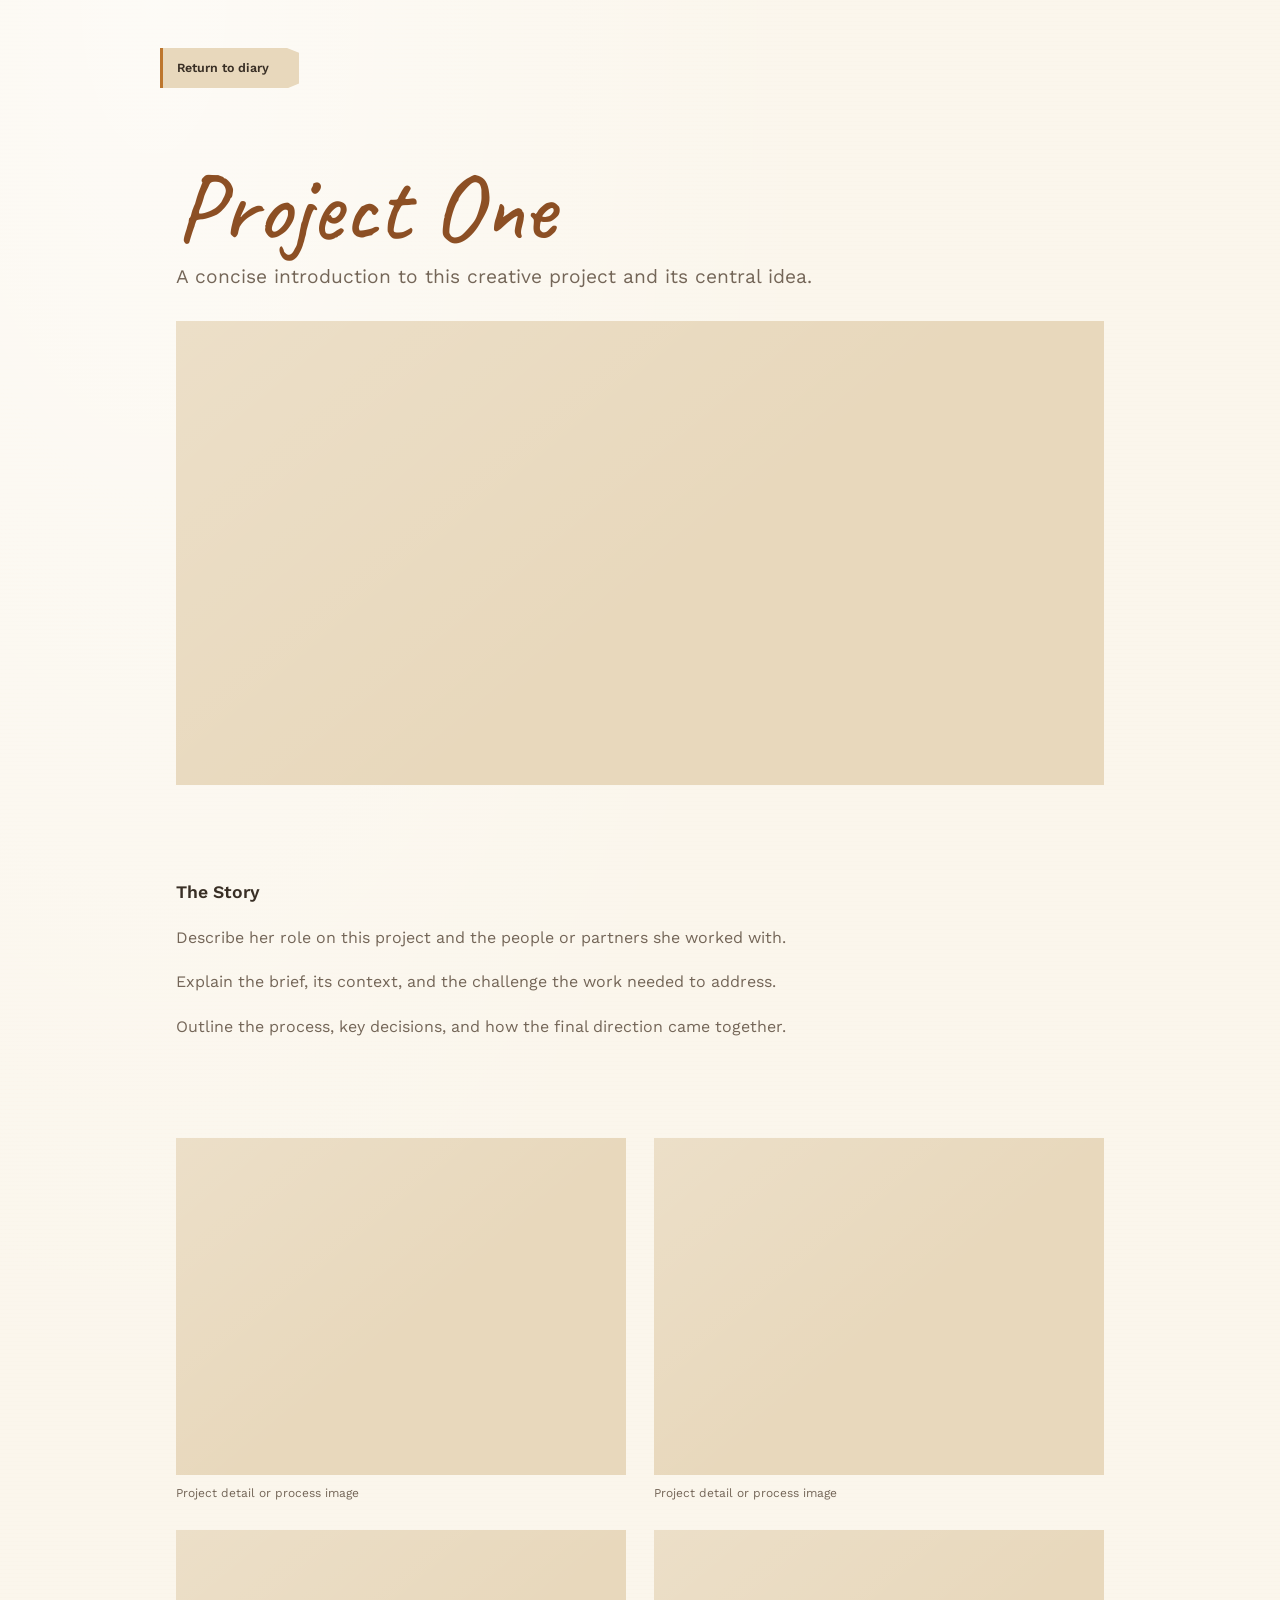
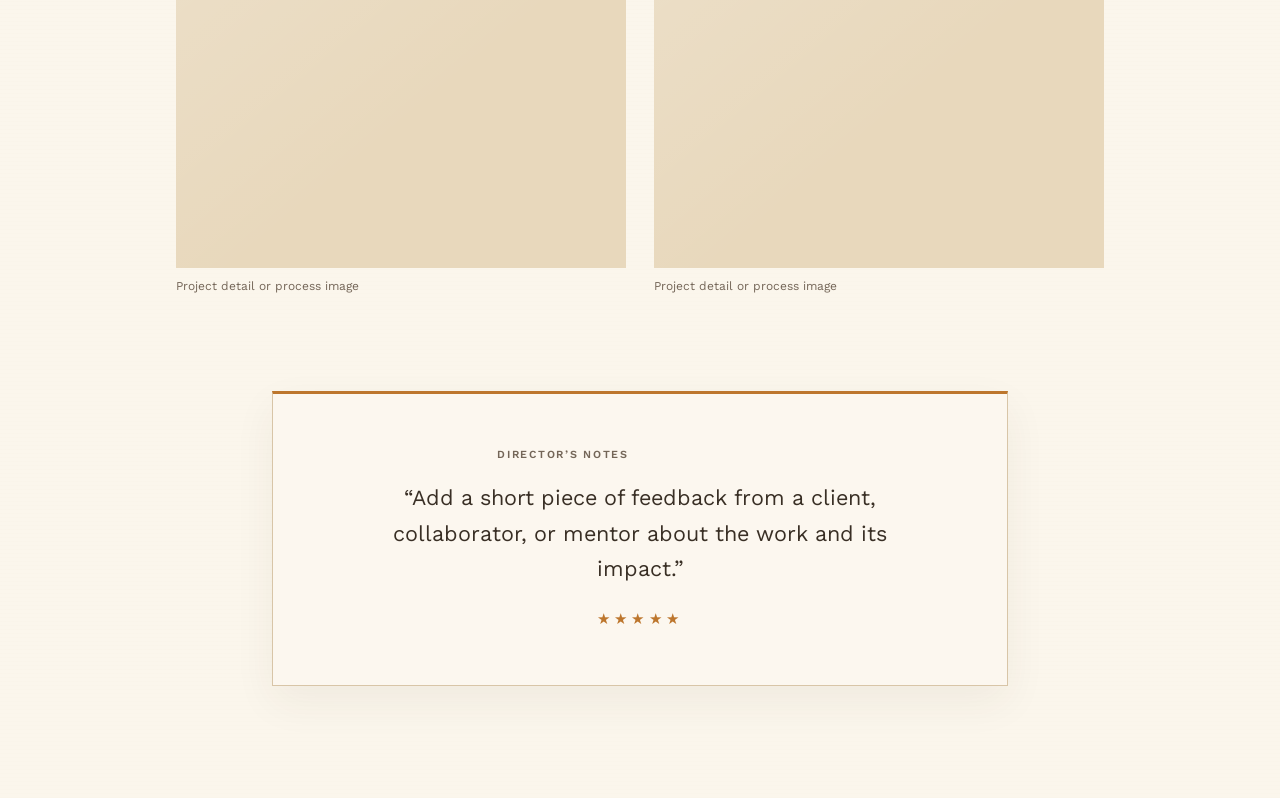
<file: project-1.html>
<!doctype html>
<html lang="en">
  <head>
    <meta charset="utf-8">
    <meta name="viewport" content="width=device-width, initial-scale=1">
    <meta name="theme-color" content="#fbf6ec">
    <title>Project 1 — Case Study</title>
    <link rel="preconnect" href="https://fonts.googleapis.com">
    <link rel="preconnect" href="https://fonts.gstatic.com" crossorigin>
    <link href="https://fonts.googleapis.com/css2?family=Caveat:wght@400;500;600;700&family=Work+Sans:wght@400;500;600;700&display=swap" rel="stylesheet">
    <link rel="stylesheet" href="css/style.css">
    <script src="js/main.js" defer></script>
  </head>
  <body class="case-study-page">
    <main class="page-shell case-study-shell" id="main-content">
      <a class="bookmark-link" href="index.html#projects">Return to diary</a>
      <article class="case-study" aria-labelledby="project-title">
        <header class="case-study__hero">
          <h1 id="project-title"><!-- PLACEHOLDER: project 1 title -->Project One</h1>
          <p class="case-study__subtitle"><!-- PLACEHOLDER: project 1 subtitle -->A concise introduction to this creative project and its central idea.</p>
          <div class="case-study__hero-image" role="img" aria-label="Placeholder image for Project One"></div>
        </header>

        <section class="case-study__story" aria-labelledby="story-title">
          <h2 id="story-title">The Story</h2>
          <p><!-- PLACEHOLDER: project 1 story, role -->Describe her role on this project and the people or partners she worked with.</p>
          <p><!-- PLACEHOLDER: project 1 story, context -->Explain the brief, its context, and the challenge the work needed to address.</p>
          <p><!-- PLACEHOLDER: project 1 story, process -->Outline the process, key decisions, and how the final direction came together.</p>
        </section>

        <section class="case-study__gallery" aria-label="Project One image gallery">
          <figure class="case-study__gallery-item"><div class="case-study__gallery-image" role="img" aria-label="Placeholder project image 1"></div><figcaption><!-- PLACEHOLDER: project 1 gallery image 1 caption -->Project detail or process image</figcaption></figure>
          <figure class="case-study__gallery-item"><div class="case-study__gallery-image" role="img" aria-label="Placeholder project image 2"></div><figcaption><!-- PLACEHOLDER: project 1 gallery image 2 caption -->Project detail or process image</figcaption></figure>
          <figure class="case-study__gallery-item"><div class="case-study__gallery-image" role="img" aria-label="Placeholder project image 3"></div><figcaption><!-- PLACEHOLDER: project 1 gallery image 3 caption -->Project detail or process image</figcaption></figure>
          <figure class="case-study__gallery-item"><div class="case-study__gallery-image" role="img" aria-label="Placeholder project image 4"></div><figcaption><!-- PLACEHOLDER: project 1 gallery image 4 caption -->Project detail or process image</figcaption></figure>
        </section>

        <aside class="evaluation-card" aria-labelledby="evaluation-title">
          <p class="evaluation-card__label" id="evaluation-title">Director’s Notes</p>
          <p class="evaluation-card__quote"><!-- PLACEHOLDER: project 1 evaluation quote -->“Add a short piece of feedback from a client, collaborator, or mentor about the work and its impact.”</p>
          <div class="evaluation-card__stars" aria-label="Placeholder rating"><span aria-hidden="true">★★★★★</span></div>
        </aside>
      </article>
    </main>
  </body>
</html>
</file>
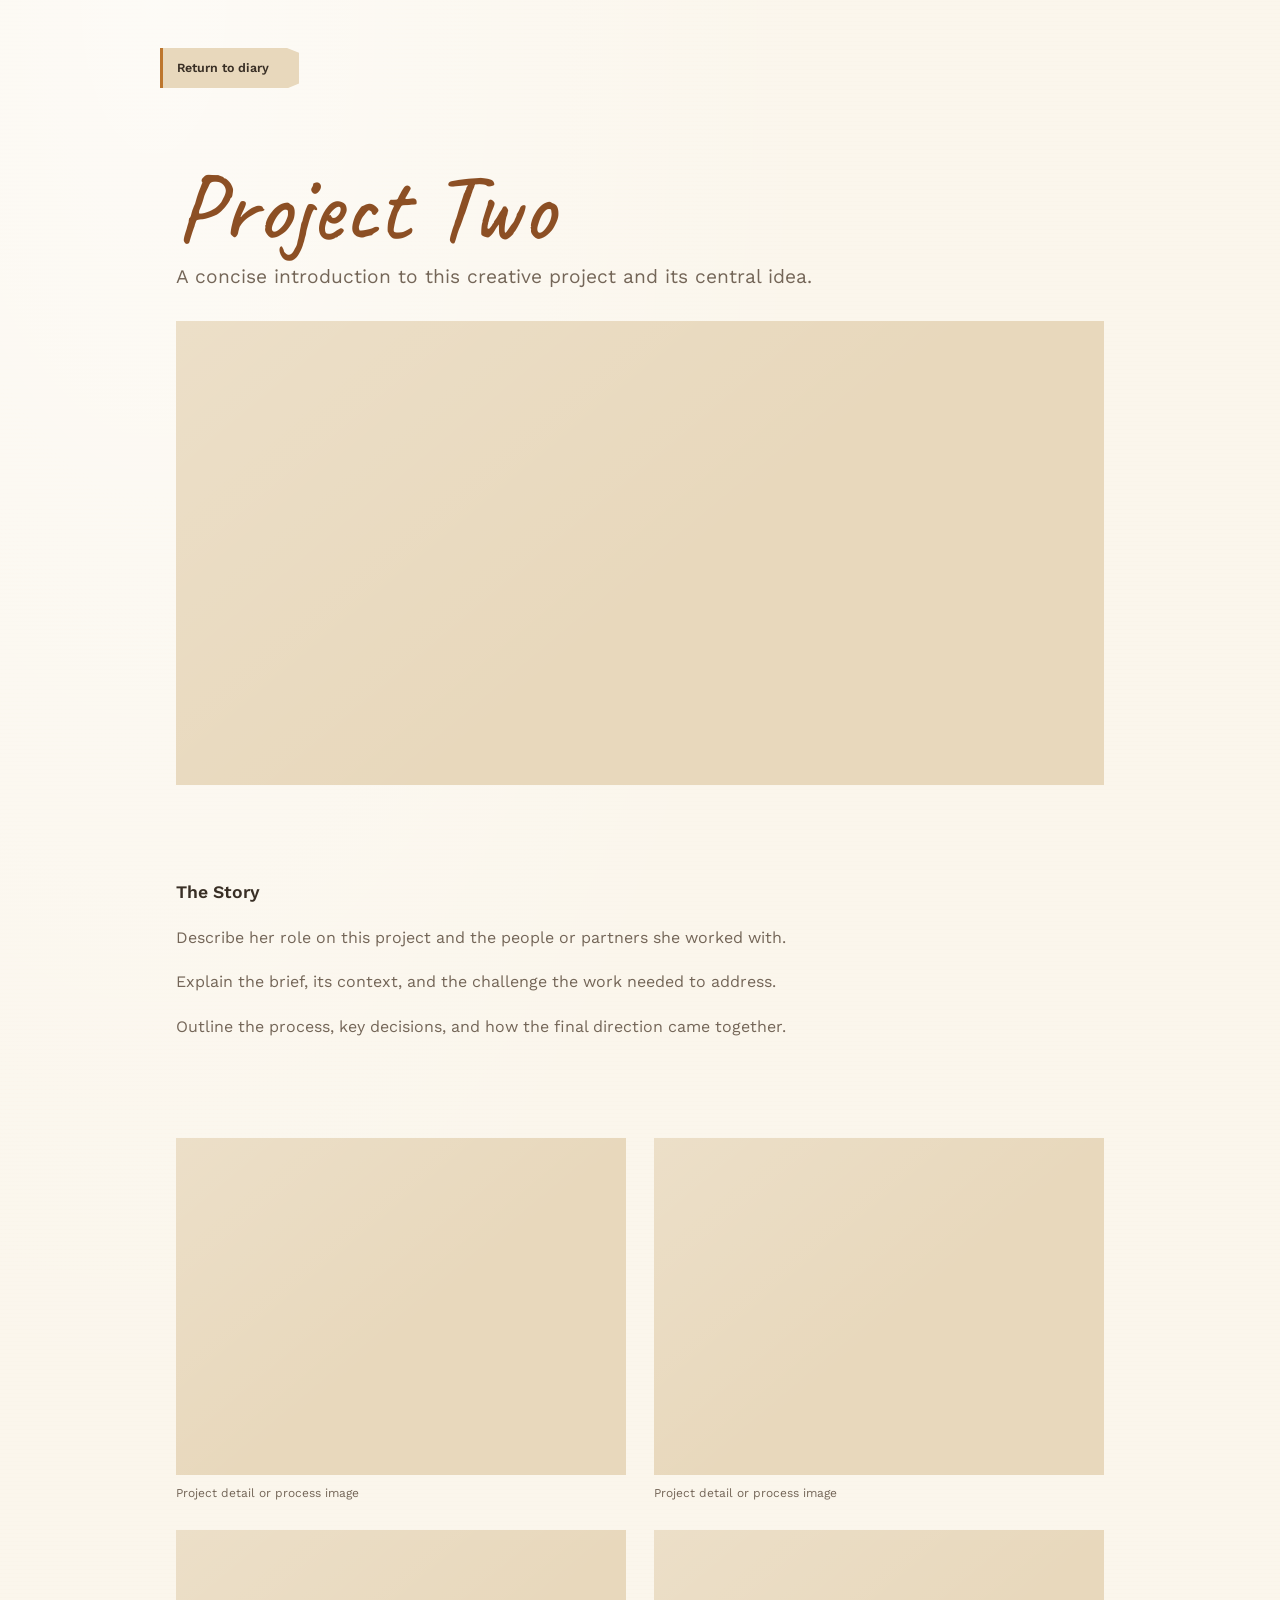
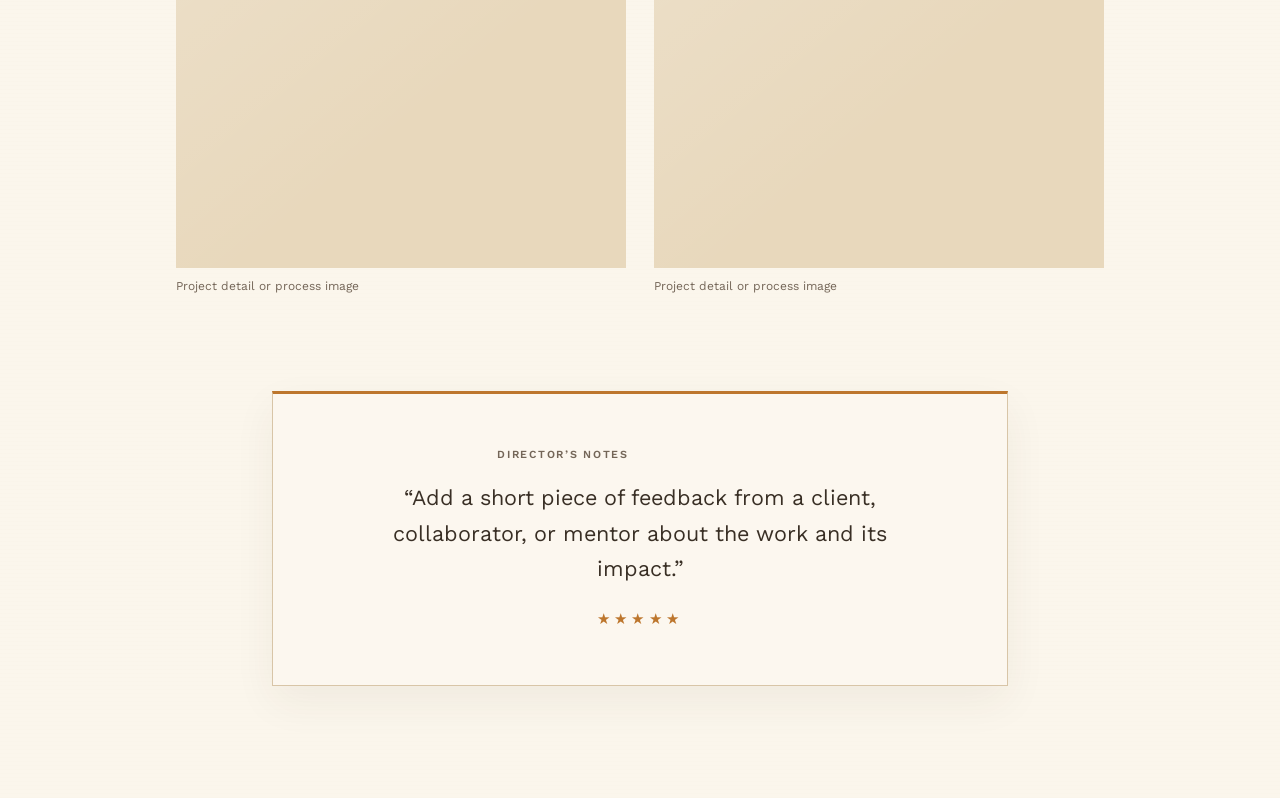
<file: project-2.html>
<!doctype html>
<html lang="en">
  <head>
    <meta charset="utf-8">
    <meta name="viewport" content="width=device-width, initial-scale=1">
    <meta name="theme-color" content="#fbf6ec">
    <title>Project 2 — Case Study</title>
    <link rel="preconnect" href="https://fonts.googleapis.com">
    <link rel="preconnect" href="https://fonts.gstatic.com" crossorigin>
    <link href="https://fonts.googleapis.com/css2?family=Caveat:wght@400;500;600;700&family=Work+Sans:wght@400;500;600;700&display=swap" rel="stylesheet">
    <link rel="stylesheet" href="css/style.css">
    <script src="js/main.js" defer></script>
  </head>
  <body class="case-study-page">
    <main class="page-shell case-study-shell" id="main-content">
      <a class="bookmark-link" href="index.html#projects">Return to diary</a>
      <article class="case-study" aria-labelledby="project-title">
        <header class="case-study__hero">
          <h1 id="project-title"><!-- PLACEHOLDER: project 2 title -->Project Two</h1>
          <p class="case-study__subtitle"><!-- PLACEHOLDER: project 2 subtitle -->A concise introduction to this creative project and its central idea.</p>
          <div class="case-study__hero-image" role="img" aria-label="Placeholder image for Project Two"></div>
        </header>

        <section class="case-study__story" aria-labelledby="story-title">
          <h2 id="story-title">The Story</h2>
          <p><!-- PLACEHOLDER: project 2 story, role -->Describe her role on this project and the people or partners she worked with.</p>
          <p><!-- PLACEHOLDER: project 2 story, context -->Explain the brief, its context, and the challenge the work needed to address.</p>
          <p><!-- PLACEHOLDER: project 2 story, process -->Outline the process, key decisions, and how the final direction came together.</p>
        </section>

        <section class="case-study__gallery" aria-label="Project Two image gallery">
          <figure class="case-study__gallery-item"><div class="case-study__gallery-image" role="img" aria-label="Placeholder project image 1"></div><figcaption><!-- PLACEHOLDER: project 2 gallery image 1 caption -->Project detail or process image</figcaption></figure>
          <figure class="case-study__gallery-item"><div class="case-study__gallery-image" role="img" aria-label="Placeholder project image 2"></div><figcaption><!-- PLACEHOLDER: project 2 gallery image 2 caption -->Project detail or process image</figcaption></figure>
          <figure class="case-study__gallery-item"><div class="case-study__gallery-image" role="img" aria-label="Placeholder project image 3"></div><figcaption><!-- PLACEHOLDER: project 2 gallery image 3 caption -->Project detail or process image</figcaption></figure>
          <figure class="case-study__gallery-item"><div class="case-study__gallery-image" role="img" aria-label="Placeholder project image 4"></div><figcaption><!-- PLACEHOLDER: project 2 gallery image 4 caption -->Project detail or process image</figcaption></figure>
        </section>

        <aside class="evaluation-card" aria-labelledby="evaluation-title">
          <p class="evaluation-card__label" id="evaluation-title">Director’s Notes</p>
          <p class="evaluation-card__quote"><!-- PLACEHOLDER: project 2 evaluation quote -->“Add a short piece of feedback from a client, collaborator, or mentor about the work and its impact.”</p>
          <div class="evaluation-card__stars" aria-label="Placeholder rating"><span aria-hidden="true">★★★★★</span></div>
        </aside>
      </article>
    </main>
  </body>
</html>
</file>
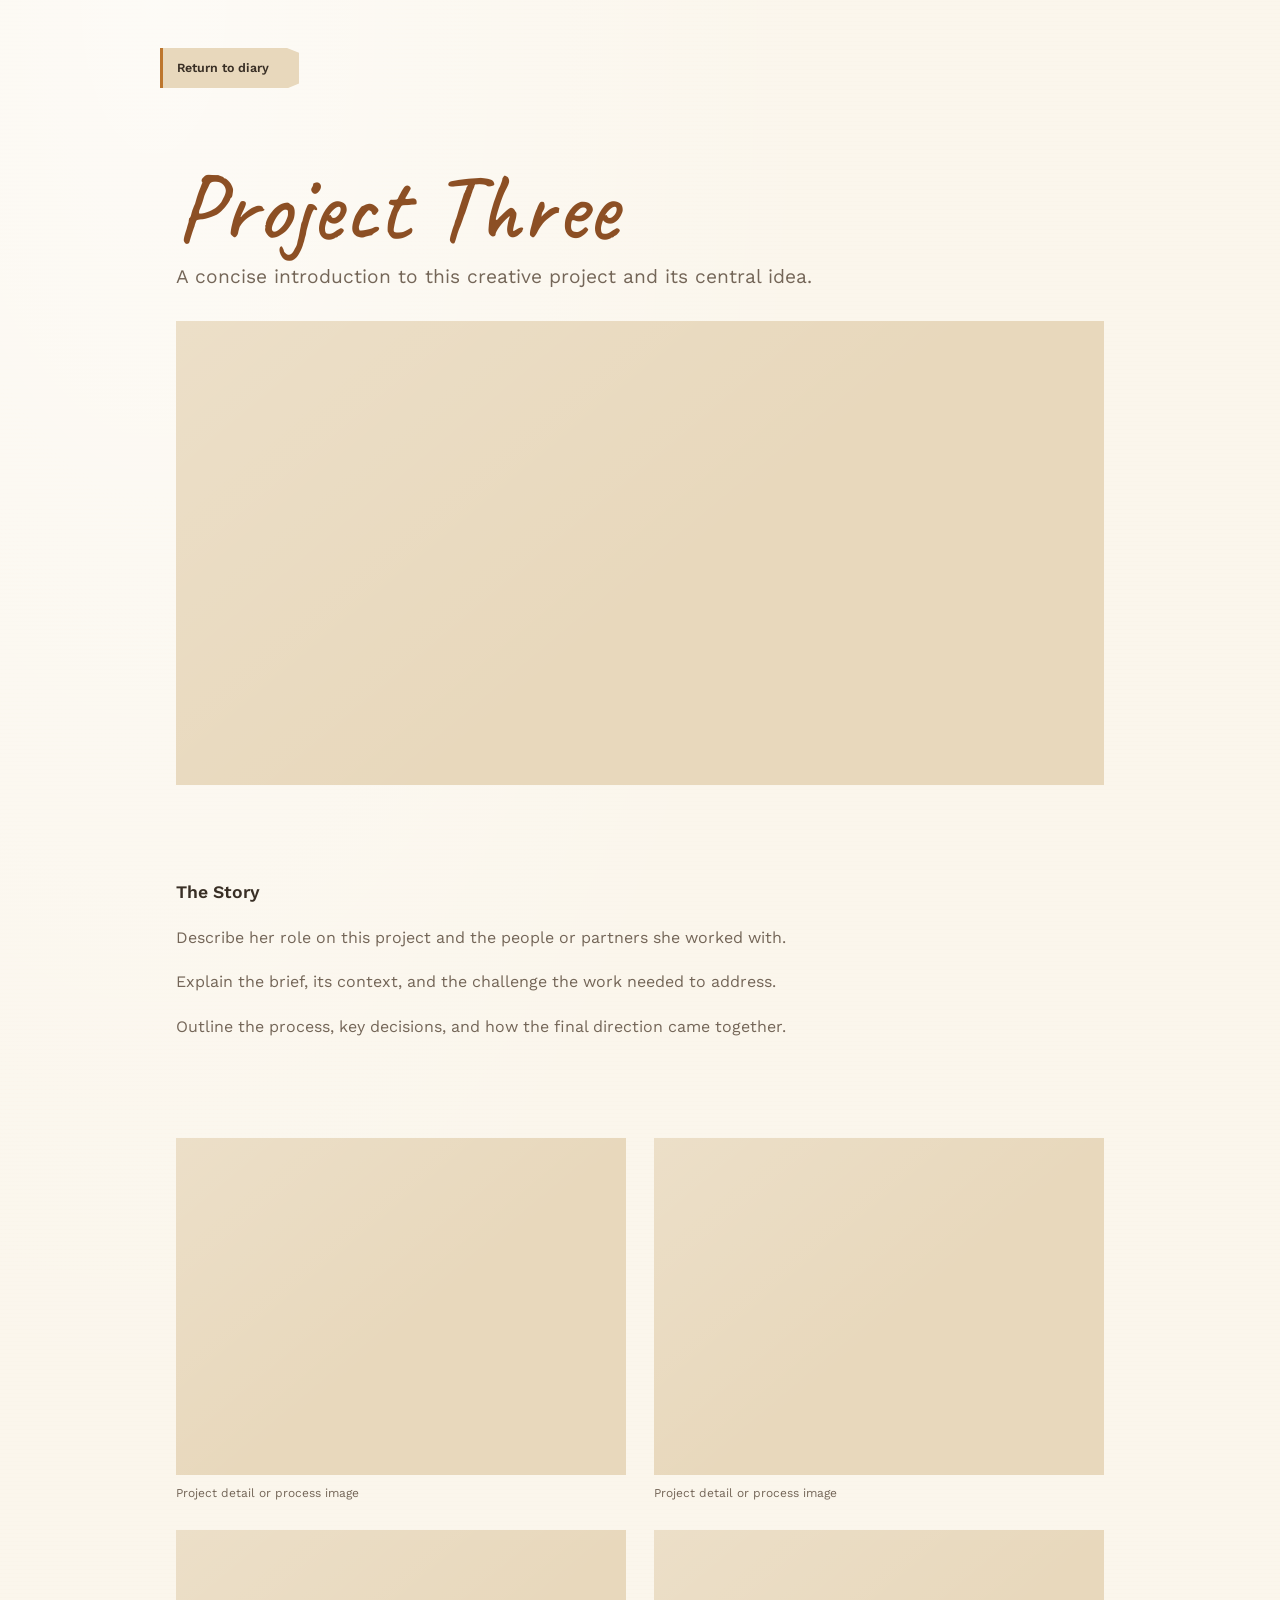
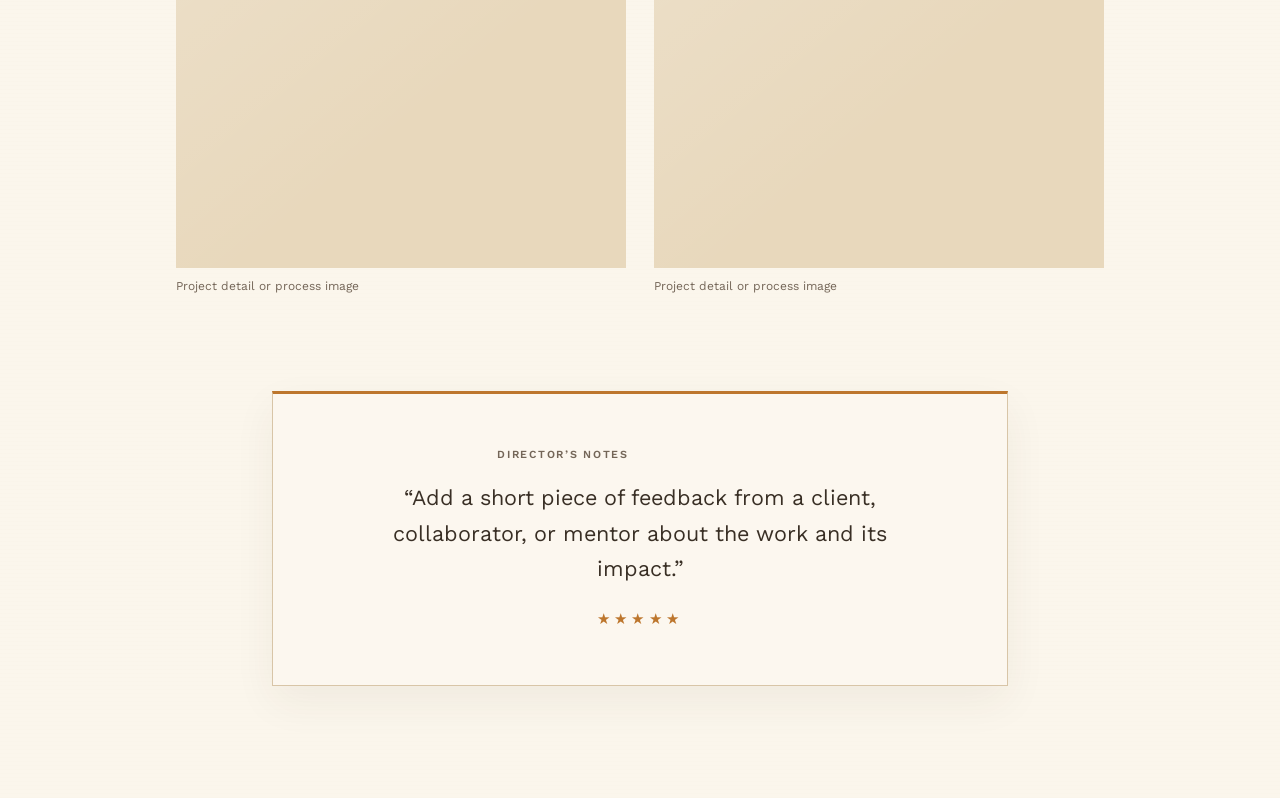
<file: project-3.html>
<!doctype html>
<html lang="en">
  <head>
    <meta charset="utf-8">
    <meta name="viewport" content="width=device-width, initial-scale=1">
    <meta name="theme-color" content="#fbf6ec">
    <title>Project 3 — Case Study</title>
    <link rel="preconnect" href="https://fonts.googleapis.com">
    <link rel="preconnect" href="https://fonts.gstatic.com" crossorigin>
    <link href="https://fonts.googleapis.com/css2?family=Caveat:wght@400;500;600;700&family=Work+Sans:wght@400;500;600;700&display=swap" rel="stylesheet">
    <link rel="stylesheet" href="css/style.css">
    <script src="js/main.js" defer></script>
  </head>
  <body class="case-study-page">
    <main class="page-shell case-study-shell" id="main-content">
      <a class="bookmark-link" href="index.html#projects">Return to diary</a>
      <article class="case-study" aria-labelledby="project-title">
        <header class="case-study__hero">
          <h1 id="project-title"><!-- PLACEHOLDER: project 3 title -->Project Three</h1>
          <p class="case-study__subtitle"><!-- PLACEHOLDER: project 3 subtitle -->A concise introduction to this creative project and its central idea.</p>
          <div class="case-study__hero-image" role="img" aria-label="Placeholder image for Project Three"></div>
        </header>

        <section class="case-study__story" aria-labelledby="story-title">
          <h2 id="story-title">The Story</h2>
          <p><!-- PLACEHOLDER: project 3 story, role -->Describe her role on this project and the people or partners she worked with.</p>
          <p><!-- PLACEHOLDER: project 3 story, context -->Explain the brief, its context, and the challenge the work needed to address.</p>
          <p><!-- PLACEHOLDER: project 3 story, process -->Outline the process, key decisions, and how the final direction came together.</p>
        </section>

        <section class="case-study__gallery" aria-label="Project Three image gallery">
          <figure class="case-study__gallery-item"><div class="case-study__gallery-image" role="img" aria-label="Placeholder project image 1"></div><figcaption><!-- PLACEHOLDER: project 3 gallery image 1 caption -->Project detail or process image</figcaption></figure>
          <figure class="case-study__gallery-item"><div class="case-study__gallery-image" role="img" aria-label="Placeholder project image 2"></div><figcaption><!-- PLACEHOLDER: project 3 gallery image 2 caption -->Project detail or process image</figcaption></figure>
          <figure class="case-study__gallery-item"><div class="case-study__gallery-image" role="img" aria-label="Placeholder project image 3"></div><figcaption><!-- PLACEHOLDER: project 3 gallery image 3 caption -->Project detail or process image</figcaption></figure>
          <figure class="case-study__gallery-item"><div class="case-study__gallery-image" role="img" aria-label="Placeholder project image 4"></div><figcaption><!-- PLACEHOLDER: project 3 gallery image 4 caption -->Project detail or process image</figcaption></figure>
        </section>

        <aside class="evaluation-card" aria-labelledby="evaluation-title">
          <p class="evaluation-card__label" id="evaluation-title">Director’s Notes</p>
          <p class="evaluation-card__quote"><!-- PLACEHOLDER: project 3 evaluation quote -->“Add a short piece of feedback from a client, collaborator, or mentor about the work and its impact.”</p>
          <div class="evaluation-card__stars" aria-label="Placeholder rating"><span aria-hidden="true">★★★★★</span></div>
        </aside>
      </article>
    </main>
  </body>
</html>
</file>
<file: css/style.css>
:root {
  color-scheme: light;
  --color-bg: #f3ead8;
  --color-paper: #fbf6ec;
  --color-paper-shadow: #e8d8bc;
  --color-accent: #bd762d;
  --color-accent-deep: #8c4f24;
  --color-text: #392f25;
  --color-text-muted: #746658;
  --color-glow: #f4c76a;
  --color-line: #d8c5a7;

  --font-body: "Work Sans", sans-serif;
  --font-hand: "Caveat", cursive;

  --page-width: 72rem;
  --page-gutter: clamp(1.25rem, 5vw, 4rem);
}

* {
  box-sizing: border-box;
}

html {
  min-width: 320px;
  background: var(--color-bg);
}

body {
  min-height: 100vh;
  margin: 0;
  color: var(--color-text);
  font-family: var(--font-body);
  font-size: 1rem;
  font-weight: 400;
  line-height: 1.7;
  background-color: var(--color-bg);
  background-image:
    radial-gradient(ellipse at 14% 8%, rgb(255 249 231 / 72%), transparent 38%),
    radial-gradient(ellipse at 88% 32%, rgb(225 177 96 / 10%), transparent 36%),
    repeating-linear-gradient(0deg, rgb(112 78 37 / 2%) 0, rgb(112 78 37 / 2%) 1px, transparent 1px, transparent 3px),
    repeating-linear-gradient(90deg, rgb(112 78 37 / 1.5%) 0, rgb(112 78 37 / 1.5%) 1px, transparent 1px, transparent 4px);
  background-attachment: fixed;
}

main {
  display: block;
}

.page-marker-nav {
  position: fixed;
  z-index: 20;
  top: 50%;
  left: clamp(0.45rem, 1.5vw, 1rem);
  transform: translateY(-50%);
}

.page-markers {
  display: flex;
  flex-direction: column;
  gap: 0.45rem;
  margin: 0;
  padding: 0;
  list-style: none;
}

.page-markers a {
  position: relative;
  display: flex;
  width: 6.1rem;
  min-height: 2.15rem;
  align-items: center;
  padding: 0.25rem 0.65rem;
  border: 1px solid color-mix(in srgb, var(--color-line) 78%, transparent);
  background: var(--color-paper);
  box-shadow: 0 0.3rem 0.8rem rgb(76 52 28 / 10%);
  color: var(--color-accent-deep);
  font-family: var(--font-hand);
  font-size: 1.15rem;
  line-height: 1;
  text-decoration: none;
  transition: transform 180ms ease, background-color 180ms ease, color 180ms ease, box-shadow 180ms ease;
}

.page-markers li:nth-child(even) a {
  background: var(--color-paper-shadow);
  transform: rotate(2deg);
}

.page-markers li:nth-child(odd) a {
  transform: rotate(-2deg);
}

.page-markers li:nth-child(even) a:hover,
.page-markers li:nth-child(even) a:focus-visible {
  transform: rotate(2deg) translateX(0.2rem);
}

.page-markers li:nth-child(odd) a:hover,
.page-markers li:nth-child(odd) a:focus-visible {
  transform: rotate(-2deg) translateX(0.2rem);
}

.page-markers a::after {
  position: absolute;
  top: 0;
  right: 0;
  width: 0.55rem;
  height: 0.55rem;
  background: color-mix(in srgb, var(--color-glow) 72%, var(--color-paper));
  clip-path: polygon(0 0, 100% 0, 100% 100%);
  content: "";
}

.page-markers li a[aria-current="location"] {
  background: var(--color-accent-deep);
  box-shadow: 0 0.35rem 1rem rgb(76 52 28 / 20%);
  color: var(--color-paper);
  transform: rotate(0) scale(1.06);
}

.page-markers a:focus-visible {
  outline: 2px solid var(--color-accent-deep);
  outline-offset: 3px;
}

#main-content {
  overflow: clip;
}

.cover-spread {
  position: relative;
  display: grid;
  min-height: 100svh;
  place-items: center;
  overflow: hidden;
  padding: clamp(2rem, 7vw, 6rem) var(--page-gutter);
  isolation: isolate;
  text-align: center;
}

.cover-spread::before {
  position: absolute;
  z-index: -1;
  inset: 5% 4%;
  background: radial-gradient(ellipse at center, color-mix(in srgb, var(--color-glow) 42%, transparent), transparent 68%);
  content: "";
  filter: blur(12px);
}

.cover-spread__content {
  position: relative;
  z-index: 1;
  width: min(100%, 54rem);
  padding-block: 2rem;
}

.cover-particles {
  position: absolute;
  z-index: 0;
  inset: 0;
  display: block;
  width: 100%;
  height: 100%;
  pointer-events: none;
}

.cover-light-sweep {
  position: absolute;
  z-index: 0;
  inset: -18%;
  pointer-events: none;
  background:
    radial-gradient(ellipse at 32% 44%, color-mix(in srgb, var(--color-glow) 31%, transparent) 0%, color-mix(in srgb, var(--color-glow) 15%, transparent) 24%, transparent 58%),
    radial-gradient(ellipse at 70% 56%, color-mix(in srgb, var(--color-accent) 13%, transparent) 0%, transparent 56%);
  filter: blur(36px);
  opacity: 0.48;
  transform: translate3d(-2.5%, 0, 0) scale(1.02);
  animation: cover-light-drift 20s ease-in-out infinite;
  will-change: transform;
}

@keyframes cover-light-drift {
  0%, 100% { transform: translate3d(-2.5%, 0, 0) scale(1.02); }
  50% { transform: translate3d(2.5%, 1%, 0) scale(1.06); }
}

@media (prefers-reduced-motion: reduce) {
  .cover-light-sweep {
    animation: none;
    transform: none;
    will-change: auto;
  }
}

.cover-spread__eyebrow,
.intro-card__eyebrow {
  color: var(--color-accent);
  font-size: 0.75rem;
  font-weight: 600;
  letter-spacing: 0.18em;
  text-transform: uppercase;
}

.cover-spread h1 {
  margin-bottom: 0.5rem;
  font-size: clamp(4.5rem, 15vw, 10rem);
  font-weight: 500;
  line-height: 0.95;
  text-wrap: balance;
}

.cover-spread__tagline {
  margin: 1.5rem auto 0;
  color: var(--color-text);
  font-size: clamp(1rem, 2.3vw, 1.25rem);
  text-wrap: balance;
}

.cover-spread__note {
  display: inline-block;
  margin-top: clamp(3rem, 10vh, 6rem);
  color: var(--color-text-muted);
  font-family: var(--font-hand);
  font-size: 1.5rem;
  transform: rotate(-3deg);
}

.page-shell {
  width: min(100%, var(--page-width));
  min-height: 100vh;
  margin-inline: auto;
  padding: clamp(2rem, 6vw, 5rem) var(--page-gutter);
}

.intro-spread {
  display: grid;
  min-height: 80svh;
  align-items: center;
  padding-block: clamp(3rem, 9vw, 7rem);
}

.paper-card {
  position: relative;
  width: min(100%, 52rem);
  margin-inline: auto;
  padding: clamp(2rem, 6vw, 5rem);
  border: 1px solid color-mix(in srgb, var(--color-line) 72%, transparent);
  background: color-mix(in srgb, var(--color-paper) 82%, transparent);
  box-shadow: 0 1.25rem 3rem rgb(76 52 28 / 8%), 0 0.2rem 0.5rem rgb(76 52 28 / 5%);
}

.intro-card {
  transform-origin: left center;
}

.intro-card p:last-child {
  margin-bottom: 0;
}

.timeline-spread {
  padding-top: clamp(2rem, 6vw, 5rem);
  padding-bottom: clamp(5rem, 12vw, 9rem);
}

.timeline-heading {
  margin: 0 auto clamp(2.5rem, 6vw, 4.5rem);
  text-align: center;
}

.timeline-heading h2 {
  margin-bottom: 0;
}

.timeline-track {
  position: relative;
  width: min(100%, 58rem);
  margin-inline: auto;
}

.timeline-track::before {
  position: absolute;
  top: 0.5rem;
  bottom: 0.5rem;
  left: 0.55rem;
  width: 1px;
  background: linear-gradient(180deg, transparent, var(--color-line) 5%, var(--color-line) 95%, transparent);
  content: "";
}

.timeline-list {
  display: grid;
  gap: clamp(1.5rem, 4vw, 2.75rem);
  margin: 0;
  padding: 0 0 0 2.5rem;
  list-style: none;
}

.timeline-entry {
  position: relative;
}

.timeline-entry::before {
  position: absolute;
  top: 2.25rem;
  left: -2.2rem;
  width: 0.7rem;
  height: 0.7rem;
  border: 2px solid var(--color-bg);
  border-radius: 50%;
  background: var(--color-accent);
  box-shadow: 0 0 0 1px var(--color-accent);
  content: "";
}

.timeline-card {
  width: 100%;
  padding: clamp(1.5rem, 4vw, 2.75rem);
  transform-origin: left center;
}

.timeline-year {
  margin-bottom: 0.35rem;
  color: var(--color-accent);
  font-size: 0.8rem;
  font-weight: 600;
  letter-spacing: 0.12em;
  text-transform: uppercase;
}

.timeline-card h3 {
  margin-bottom: 0.65rem;
}

.timeline-card p:last-child {
  margin-bottom: 0;
}

.timeline-leaf {
  position: absolute;
  z-index: 1;
  width: 1.65rem;
  height: 1.65rem;
  pointer-events: none;
}

.timeline-leaf--one {
  top: 7%;
  left: -0.1rem;
  transform: rotate(-14deg);
}

.timeline-leaf--two {
  top: 48%;
  left: -0.35rem;
  width: 1.4rem;
  transform: rotate(12deg);
}

.timeline-leaf--three {
  right: 0.1rem;
  bottom: 8%;
  width: 1.35rem;
  transform: rotate(20deg);
}

.projects-spread {
  padding-top: clamp(2rem, 6vw, 5rem);
  padding-bottom: clamp(5rem, 12vw, 9rem);
}

.postcard-grid {
  display: grid;
  grid-template-columns: repeat(3, minmax(0, 1fr));
  gap: clamp(1.25rem, 3vw, 2rem);
}

.postcard-reveal {
  min-width: 0;
  perspective: 1000px;
}

.postcard {
  position: relative;
  min-height: 22rem;
  aspect-ratio: 4 / 5;
  outline: none;
  transform-style: preserve-3d;
}

.postcard__face {
  position: absolute;
  inset: 0;
  overflow: hidden;
  border: 1px solid color-mix(in srgb, var(--color-line) 72%, transparent);
  background: var(--color-paper);
  box-shadow: 0 1.25rem 3rem rgb(76 52 28 / 8%), 0 0.2rem 0.5rem rgb(76 52 28 / 5%);
  backface-visibility: hidden;
  -webkit-backface-visibility: hidden;
  transition: transform 650ms cubic-bezier(0.2, 0.7, 0.2, 1), box-shadow 250ms ease;
}

.postcard__front {
  cursor: pointer;
}

.postcard__back {
  display: flex;
  flex-direction: column;
  justify-content: center;
  padding: clamp(1.25rem, 2.5vw, 2rem);
  background-color: var(--color-paper);
  background-image: repeating-linear-gradient(180deg, transparent 0, transparent 2rem, rgb(189 118 45 / 12%) 2rem, rgb(189 118 45 / 12%) calc(2rem + 1px));
  transform: rotateY(180deg);
}

.postcard__image {
  position: absolute;
  display: flex;
  align-items: end;
  justify-content: space-between;
  inset: 0;
  padding: 1.25rem;
  background-color: var(--color-paper-shadow);
  background-image: linear-gradient(155deg, rgb(255 246 220 / 25%), transparent 60%);
}

.postcard__image--two {
  background-color: #d9bd91;
}

.postcard__image--three {
  background-color: #d7c4a4;
}

.postcard__title {
  color: var(--color-text);
  font-family: var(--font-hand);
  font-size: clamp(2rem, 3vw, 2.7rem);
  font-weight: 600;
  line-height: 1;
  text-shadow: 0 1px 10px rgb(251 246 236 / 80%);
}

.postcard__hint {
  padding: 0.2rem 0.55rem;
  border-radius: 99px;
  background: rgb(251 246 236 / 82%);
  color: var(--color-text-muted);
  font-size: 0.65rem;
  letter-spacing: 0.04em;
}

.postcard__role {
  padding-right: 2.5rem;
  color: var(--color-accent-deep);
  font-size: 0.78rem;
  font-weight: 600;
}

.postcard__back p:not(.postcard__role) {
  font-size: 0.88rem;
  line-height: 1.55;
}

.postcard__back a {
  align-self: flex-start;
  margin-top: 0.35rem;
  color: var(--color-accent-deep);
  font-size: 0.85rem;
  font-weight: 600;
  text-decoration-color: var(--color-accent);
  text-underline-offset: 0.2em;
}

.postcard__stamp {
  position: absolute;
  top: 1rem;
  right: 1rem;
  display: grid;
  width: 2.15rem;
  aspect-ratio: 1;
  place-items: center;
  border: 1px solid var(--color-accent);
  color: var(--color-accent);
  font-size: 1.25rem;
  opacity: 0.75;
}

.postcard.is-flipped .postcard__front {
  transform: rotateY(-180deg);
}

.postcard.is-flipped .postcard__back {
  transform: rotateY(0);
}

.postcard:focus-visible {
  border-radius: 2px;
  outline: 3px solid var(--color-accent);
  outline-offset: 5px;
}

.postcard-reveal:hover .postcard:not(.is-flipped) .postcard__front {
  box-shadow: 0 1.5rem 3rem rgb(76 52 28 / 14%), 0 0 2.25rem color-mix(in srgb, var(--color-glow) 68%, transparent);
  transform: translateY(-5px);
}

@media (prefers-reduced-motion: reduce) {
  .postcard__face {
    transition: none;
  }
}

h1,
h2,
h3,
.handwritten {
  color: var(--color-accent-deep);
  font-family: var(--font-hand);
  font-weight: 600;
  line-height: 1.1;
}

h1,
h2,
h3,
p {
  margin-top: 0;
}

h1 {
  margin-bottom: 1.25rem;
  font-size: clamp(2.75rem, 8vw, 5rem);
}

h2 {
  margin-bottom: 1rem;
  font-size: clamp(2rem, 5vw, 3.25rem);
}

h3 {
  margin-bottom: 0.75rem;
  font-size: clamp(1.5rem, 4vw, 2.25rem);
}

p {
  max-width: 68ch;
  margin-bottom: 1.25rem;
  color: var(--color-text-muted);
}

::selection {
  color: var(--color-text);
  background: var(--color-glow);
}

@media (max-width: 40rem) {
  .page-shell {
    padding-block: 2rem;
  }

  .cover-spread {
    min-height: 100vh;
  }

  .timeline-list {
    padding-left: 1.9rem;
  }

  .timeline-entry::before {
    left: -1.6rem;
  }

  .timeline-track::before {
    left: 0.35rem;
  }

  .timeline-leaf--three {
    right: -0.25rem;
  }

  .postcard-grid {
    grid-template-columns: minmax(0, 1fr);
    width: min(100%, 25rem);
    margin-inline: auto;
  }
}

/* The custom pointer is enabled by JavaScript only when a fine pointer exists. */
.has-pencil-cursor,
.has-pencil-cursor body,
.has-pencil-cursor body * {
  cursor: none !important;
}

.pencil-trail {
  position: fixed;
  z-index: 10000;
  inset: 0;
  width: 100%;
  height: 100%;
  pointer-events: none;
}

.pencil-cursor {
  position: fixed;
  z-index: 10001;
  top: 0;
  left: 0;
  width: 30px;
  height: 30px;
  color: var(--color-accent-deep);
  pointer-events: none;
  opacity: 0;
  will-change: transform;
  filter: drop-shadow(0 1px 2px rgb(62 40 18 / 24%));
}

.pencil-cursor.is-visible {
  opacity: 1;
}

.pencil-cursor svg {
  display: block;
  width: 100%;
  height: 100%;
  overflow: visible;
}

@media (max-width: 40rem) {
  .page-marker-nav {
    left: 0.25rem;
  }

  .page-markers {
    gap: 0.3rem;
  }

  .page-markers a {
    width: 2rem;
    min-height: 2rem;
    justify-content: center;
    padding: 0;
    border-radius: 50%;
    background: color-mix(in srgb, var(--color-paper) 90%, transparent);
  }

  .page-markers li:nth-child(even) a,
  .page-markers li:nth-child(odd) a,
  .page-markers li:nth-child(even) a:hover,
  .page-markers li:nth-child(even) a:focus-visible,
  .page-markers li:nth-child(odd) a:hover,
  .page-markers li:nth-child(odd) a:focus-visible {
    transform: none;
  }

  .page-markers a::before {
    width: 0.6rem;
    height: 0.6rem;
    border-radius: 50%;
    background: var(--color-accent);
    content: "";
  }

  .page-markers a[aria-current="location"]::before {
    width: 0.8rem;
    height: 0.8rem;
    background: var(--color-glow);
  }

  .page-markers a::after {
    display: none;
  }

  .page-markers li a[aria-current="location"] {
    background: var(--color-accent-deep);
    transform: scale(1.08);
  }

  .page-marker__label {
    position: absolute;
    width: 1px;
    height: 1px;
    overflow: hidden;
    clip: rect(0, 0, 0, 0);
    white-space: nowrap;
    clip-path: inset(50%);
  }
}

/* Quiet, image-led case-study pages share this small set of components. */
.case-study-page {
  background-color: var(--color-paper);
  background-image:
    radial-gradient(ellipse at 12% 0%, rgb(255 255 255 / 56%), transparent 42%),
    repeating-linear-gradient(0deg, rgb(112 78 37 / 0.8%) 0, rgb(112 78 37 / 0.8%) 1px, transparent 1px, transparent 4px);
  background-attachment: scroll;
}

.case-study-shell {
  width: min(100%, 68rem);
  min-height: 100vh;
  padding-top: clamp(1.5rem, 4vw, 3rem);
  padding-bottom: clamp(4rem, 9vw, 7rem);
}

.bookmark-link {
  position: relative;
  display: inline-block;
  margin-bottom: clamp(2.5rem, 6vw, 4.5rem);
  padding: 0.55rem 1.1rem 0.65rem 0.9rem;
  border-left: 3px solid var(--color-accent);
  background: var(--color-paper-shadow);
  color: var(--color-text);
  font-size: 0.78rem;
  font-weight: 600;
  text-decoration: none;
  transition: background-color 160ms ease;
}

.bookmark-link::after {
  position: absolute;
  right: -0.75rem;
  bottom: 0;
  width: 0.75rem;
  height: 100%;
  background: var(--color-paper-shadow);
  clip-path: polygon(0 0, 100% 12%, 100% 88%, 0 100%);
  content: "";
}

.bookmark-link:hover,
.bookmark-link:focus-visible {
  background: color-mix(in srgb, var(--color-glow) 46%, var(--color-paper));
}

.case-study {
  width: min(100%, 58rem);
  margin-inline: auto;
  color: var(--color-text);
  font-family: var(--font-body);
}

.case-study h1 {
  margin-bottom: 0.35rem;
  color: var(--color-accent-deep);
  font-family: var(--font-hand);
  font-size: clamp(3.5rem, 8vw, 6rem);
  font-weight: 500;
  line-height: 1;
}

.case-study h2,
.case-study h3 {
  color: var(--color-text);
  font-family: var(--font-body);
  font-weight: 600;
  line-height: 1.3;
}

.case-study__hero {
  margin-bottom: clamp(3.5rem, 8vw, 6rem);
}

.case-study__subtitle {
  max-width: 46rem;
  margin-bottom: 1.75rem;
  color: var(--color-text-muted);
  font-size: clamp(1rem, 2vw, 1.2rem);
  line-height: 1.6;
}

.case-study__hero-image,
.case-study__gallery-image {
  background-color: var(--color-paper-shadow);
  background-image: linear-gradient(140deg, rgb(255 255 255 / 18%), transparent 55%);
}

.case-study__hero-image {
  width: 100%;
  aspect-ratio: 16 / 8;
}

.case-study__story {
  width: min(100%, 44rem);
  margin-bottom: clamp(3.5rem, 8vw, 6rem);
}

.case-study__story h2 {
  margin-bottom: 1.25rem;
  font-size: 1.1rem;
}

.case-study__story p {
  max-width: 66ch;
  margin-bottom: 1rem;
  color: var(--color-text-muted);
  line-height: 1.8;
}

.case-study__gallery {
  display: grid;
  grid-template-columns: repeat(2, minmax(0, 1fr));
  gap: clamp(1rem, 2.5vw, 1.75rem);
  margin-bottom: clamp(3.5rem, 8vw, 6rem);
}

.case-study__gallery-item {
  min-width: 0;
  margin: 0;
}

.case-study__gallery-image {
  width: 100%;
  aspect-ratio: 4 / 3;
}

.case-study__gallery-item figcaption {
  margin-top: 0.55rem;
  color: var(--color-text-muted);
  font-size: 0.75rem;
  line-height: 1.5;
}

.evaluation-card {
  width: min(100%, 46rem);
  margin-inline: auto;
  padding: clamp(1.75rem, 5vw, 3.25rem);
  border: 1px solid var(--color-line);
  border-top: 3px solid var(--color-accent);
  background: color-mix(in srgb, var(--color-paper) 84%, white);
  box-shadow: 0 1rem 2.5rem rgb(76 52 28 / 6%);
  text-align: center;
}

.evaluation-card__label {
  margin-bottom: 1rem;
  color: var(--color-text-muted);
  font-size: 0.68rem;
  font-weight: 600;
  letter-spacing: 0.16em;
  text-transform: uppercase;
}

.evaluation-card__quote {
  max-width: 38ch;
  margin: 0 auto 1.25rem;
  color: var(--color-text);
  font-size: clamp(1.05rem, 2.4vw, 1.35rem);
  line-height: 1.65;
}

.evaluation-card__stars {
  color: var(--color-accent);
  font-size: 0.95rem;
  letter-spacing: 0.28em;
}

.favorite-spread {
  padding-top: clamp(2.5rem, 7vw, 5.5rem);
  padding-bottom: clamp(4rem, 9vw, 7rem);
}

.favorite-heading {
  margin-bottom: clamp(2rem, 5vw, 3.5rem);
}

.favorite-collage {
  display: grid;
  grid-template-columns: repeat(4, minmax(0, 1fr));
  align-items: center;
  gap: clamp(0.75rem, 3vw, 2rem);
  width: min(100%, 58rem);
  margin-inline: auto;
}

.favorite-item {
  display: grid;
  min-width: 0;
  min-height: 11rem;
  margin: 0;
  place-items: center;
  padding: clamp(0.75rem, 2vw, 1.25rem);
  border: 1px solid color-mix(in srgb, var(--color-line) 60%, transparent);
  background: color-mix(in srgb, var(--color-paper) 74%, transparent);
  box-shadow: 0 0.8rem 1.8rem rgb(76 52 28 / 5%);
  text-align: center;
  transition: transform 220ms ease, box-shadow 220ms ease;
}

@media (hover: hover) {
  .favorite-item:hover {
    box-shadow: 0 1rem 2rem rgb(76 52 28 / 9%), 0 0 1.8rem color-mix(in srgb, var(--color-glow) 64%, transparent);
  }

  .favorite-item--lights:hover {
    transform: translateY(-5px) rotate(-2deg);
  }

  .favorite-item--tickets:hover {
    transform: translateY(-5px) rotate(2deg);
  }

  .favorite-item--candle:hover {
    transform: translateY(-5px) rotate(1deg);
  }

  .favorite-item--mug:hover {
    transform: translateY(-5px) rotate(-1.5deg);
  }
}

.favorite-item svg {
  display: block;
  width: min(100%, 10rem);
  max-height: 7rem;
  overflow: visible;
}

.favorite-item figcaption {
  margin-top: 0.6rem;
  color: var(--color-text-muted);
  font-size: 0.68rem;
  line-height: 1.4;
}

.favorite-item--lights {
  transform: translateY(0.4rem) rotate(-2deg);
}

.favorite-item--tickets {
  transform: translateY(-0.5rem) rotate(2deg);
}

.favorite-item--candle {
  transform: translateY(0.3rem) rotate(1deg);
}

.favorite-item--mug {
  transform: translateY(-0.35rem) rotate(-1.5deg);
}

.ticket-stack {
  position: relative;
  display: grid;
  width: 8.5rem;
  height: 6rem;
  place-items: center;
}

.ticket-stub {
  position: absolute;
  display: grid;
  width: 7.5rem;
  height: 3.75rem;
  place-items: center;
  border: 1px dashed var(--color-accent);
  background: var(--color-paper-shadow);
  color: var(--color-accent-deep);
  font-size: 0.6rem;
  font-weight: 600;
  letter-spacing: 0.12em;
  transform: rotate(-5deg);
}

.ticket-stub b {
  color: var(--color-accent);
  font-size: 1.35rem;
  line-height: 1;
}

.ticket-stub small {
  font-size: 0.48rem;
  letter-spacing: 0.08em;
}

.ticket-stub--back {
  transform: translate(0.35rem, -0.35rem) rotate(7deg);
  background: var(--color-paper);
  opacity: 0.85;
}

.favorite-caption {
  margin: clamp(2rem, 5vw, 3.5rem) auto 0;
  color: var(--color-accent-deep);
  font-family: var(--font-hand);
  font-size: clamp(1.7rem, 4vw, 2.5rem);
  line-height: 1.2;
  text-align: center;
}

.contact-spread {
  display: grid;
  min-height: 75svh;
  align-content: center;
  justify-items: center;
  padding-top: clamp(3rem, 9vw, 7rem);
  padding-bottom: clamp(5rem, 12vw, 9rem);
  text-align: center;
}

.contact-closing {
  margin-bottom: clamp(2rem, 5vw, 3.5rem);
  color: var(--color-accent-deep);
  font-family: var(--font-hand);
  font-size: clamp(2.5rem, 7vw, 4.25rem);
  line-height: 1.1;
}

.contact-closing__text {
  display: inline-block;
  opacity: 1;
  transform: translateY(0);
  transition: transform 520ms cubic-bezier(0.2, 0.7, 0.2, 1), opacity 520ms cubic-bezier(0.2, 0.7, 0.2, 1);
}

.contact-closing.is-away .contact-closing__text {
  opacity: 0.28;
  transform: translateY(-2.5rem);
}

.envelope {
  position: relative;
  width: min(100%, 23rem);
  aspect-ratio: 1.65;
  outline: none;
  perspective: 900px;
  isolation: isolate;
  cursor: pointer;
}

.envelope:focus-visible {
  border-radius: 0.35rem;
  outline: 3px solid var(--color-accent);
  outline-offset: 6px;
}

.envelope__back {
  position: absolute;
  inset: 0;
  border: 1px solid var(--color-line);
  border-radius: 0.2rem;
  background: var(--color-paper-shadow);
  box-shadow: 0 1rem 2.5rem rgb(76 52 28 / 10%);
}

.envelope__letter {
  position: absolute;
  z-index: 1;
  right: 8%;
  bottom: 8%;
  left: 8%;
  display: grid;
  gap: 0.45rem;
  padding: 1rem 1.1rem;
  border: 1px solid var(--color-line);
  background: var(--color-paper);
  box-shadow: 0 0.4rem 1rem rgb(76 52 28 / 8%);
  text-align: left;
  /* At rest the letter stays inside the envelope's bounds, behind the pocket. */
  transform: translateY(0);
  transition: transform 650ms cubic-bezier(0.2, 0.7, 0.2, 1), visibility 0s linear 650ms;
  visibility: hidden;
}

.envelope__letter-title {
  margin: 0 0 0.1rem;
  color: var(--color-text-muted);
  font-size: 0.62rem;
  font-weight: 600;
  letter-spacing: 0.13em;
  text-transform: uppercase;
}

.envelope__letter a {
  width: fit-content;
  color: var(--color-accent-deep);
  font-size: 0.75rem;
  text-underline-offset: 0.18em;
}

.envelope__pocket {
  position: absolute;
  z-index: 2;
  inset: 0;
  border: 1px solid var(--color-line);
  background: var(--color-paper-shadow);
  clip-path: polygon(0 0, 50% 57%, 100% 0, 100% 100%, 0 100%);
}

.envelope__flap {
  position: absolute;
  z-index: 3;
  inset: 0 0 auto;
  height: 62%;
  border: 1px solid var(--color-line);
  background: color-mix(in srgb, var(--color-paper-shadow) 82%, var(--color-glow));
  clip-path: polygon(0 0, 100% 0, 50% 100%);
  transform: rotateX(0);
  transform-origin: top center;
  backface-visibility: hidden;
  transition: transform 650ms cubic-bezier(0.2, 0.7, 0.2, 1);
}

.envelope.is-letter-out .envelope__letter {
  z-index: 4;
  transform: translateY(calc(-60% - 5.2rem));
  transition: transform 650ms cubic-bezier(0.2, 0.7, 0.2, 1), visibility 0s;
  visibility: visible;
}

.envelope.is-flap-open .envelope__flap {
  transform: rotateX(180deg);
}

.contact-hint {
  margin: 1.25rem 0 0;
  color: var(--color-text-muted);
  font-size: 0.72rem;
}

@media (prefers-reduced-motion: reduce) {
  .contact-closing__text,
  .envelope__flap,
  .envelope__letter {
    transition: none;
  }
}

@media (max-width: 40rem) {
  .case-study__gallery {
    grid-template-columns: 1fr;
  }

  .case-study__hero-image {
    aspect-ratio: 4 / 3;
  }

  .favorite-collage {
    grid-template-columns: repeat(2, minmax(0, 1fr));
    max-width: 28rem;
  }

  .favorite-item {
    min-height: 9rem;
  }
}
</file>
